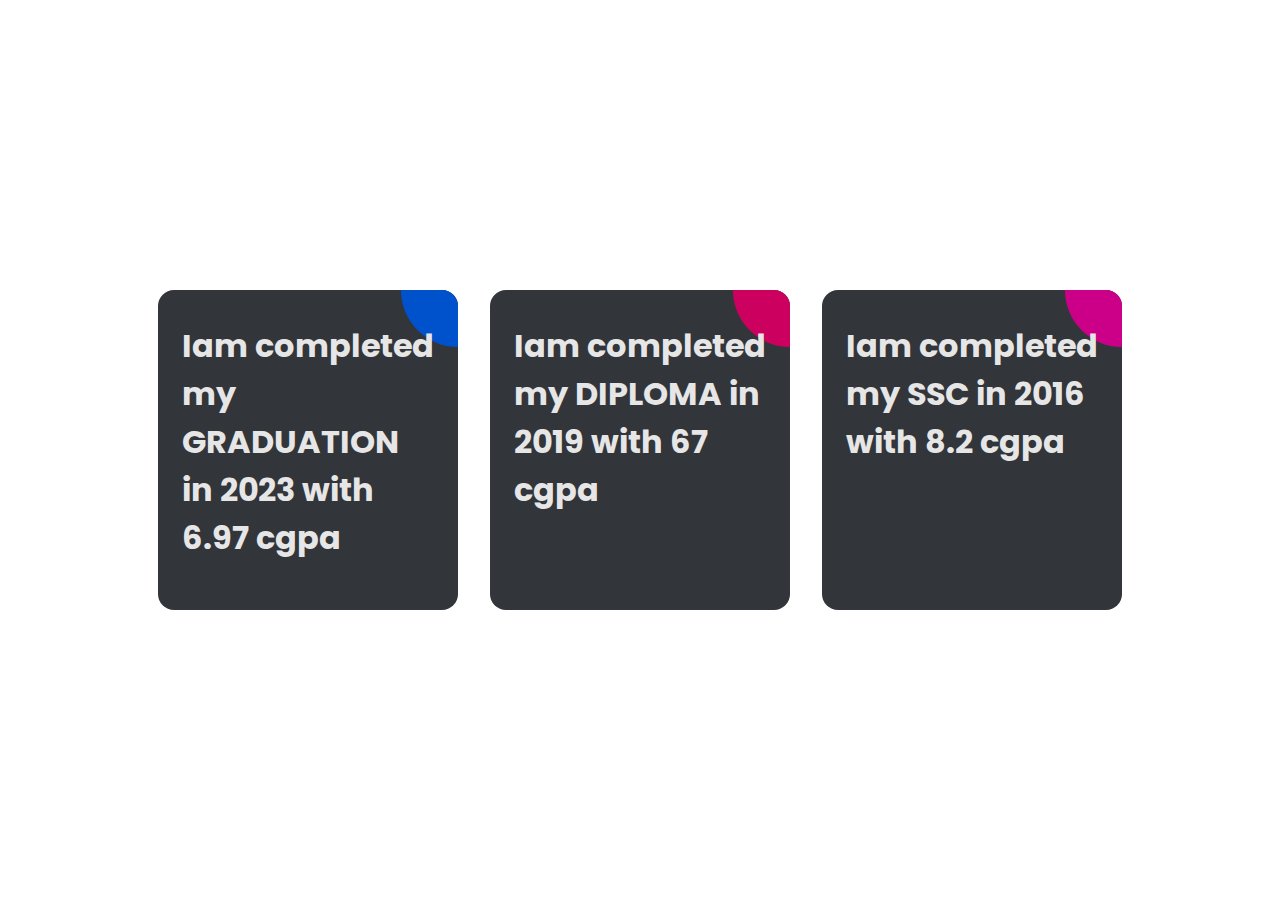
<file: education.html>
<!DOCTYPE html>
<html>
  <head>
    <title>Education details</title>
    <style>
      @import url("https://fonts.googleapis.com/css2?family=Poppins:wght@200;400;700;900&display=swap");
      * {
        margin: 0;
        padding: 0;
        box-sizing: border-box;
      }

      body {
        min-height: 100dvh;
        width: 100%;
        display: flex;
        align-items: center;
        justify-content: center;
        font-family: "Poppins";
      }

      a {
        text-decoration: none;
        color: inherit;
      }
      .cards {
        display: flex;
        column-gap: 2rem;
      }
      .card {
        padding: 2rem 1.5rem;
        max-width: 300px;
        background-color: #323539;
        color: hsl(0, 0%, 90%);
        position: relative;
        border-radius: 1rem;
        overflow: hidden;

        &::before {
          content: "";
          position: absolute;
          top: 0;
          right: 0;
          height: 100%;
          width: 100%;

          background-color: hsl(216, 100%, 40%);
          /* background-color: hsl(320, 100%, 40%); */
          clip-path: circle(18.4% at 100% 0);
          transition: clip-path 0.5s ease;
        }

        & .card-content {
          position: relative;
          display: flex;
          flex-direction: column;
          row-gap: 1rem;
        }

        & .card-cta {
          width: fit-content;
          background-color: transparent;
          border: none;
          outline: none;
          cursor: pointer;
          color: hsl(0, 0%, 90%);

          & svg {
            padding-left: 0.25rem;
          }

          & svg path {
            fill: hsl(0, 0%, 90%);
          }
        }

        &:hover {
          &::before {
            clip-path: circle(150% at 100% 0%);
          }
        }

        &:nth-child(2) {
          &::before {
            background-color: hsl(332, 100%, 40%);
          }
        }
        &:nth-child(3) {
          &::before {
            /* background-color: hsl(216, 100%, 40%); */
            background-color: hsl(320, 100%, 40%);
          }
        }
      }
    </style>
  </head>
  <body>
    <div class="cards">
      <article class="card">
        <div class="card-content">
          <h1 class="card-header">
            Iam completed my GRADUATION in 2023 with 6.97 cgpa
          </h1>
          <a href="/" class="card-cta"> </a>
        </div>
      </article>
      <article class="card">
        <div class="card-content">
          <h1 class="card-header">
            Iam completed my DIPLOMA in 2019 with 67 cgpa
          </h1>
          <a href="/" class="card-cta"> </a>
        </div>
      </article>
      <article class="card">
        <div class="card-content">
          <h1 class="card-header">
            Iam completed my SSC in 2016 with 8.2 cgpa
          </h1>
          <a href="/" class="card-cta"> </a>
        </div>
      </article>
    </div>
  </body>
</html>
</file>
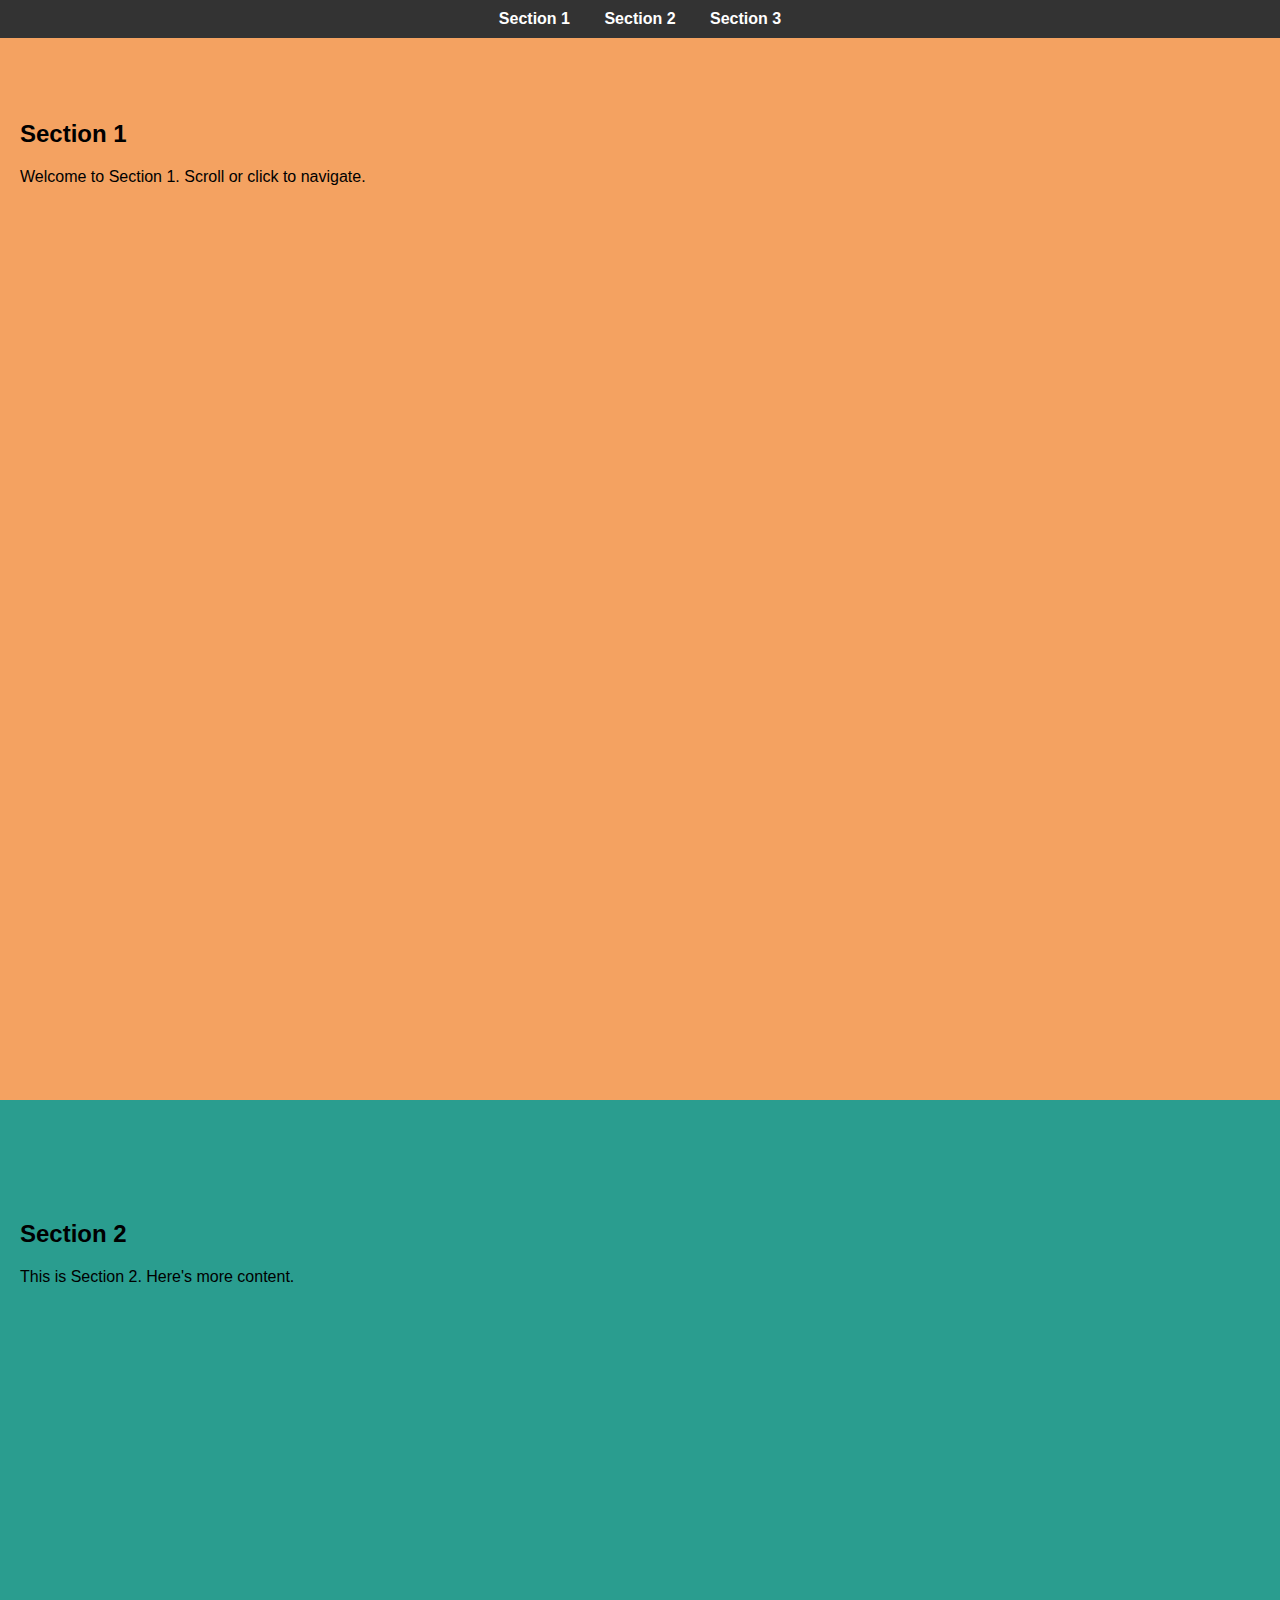
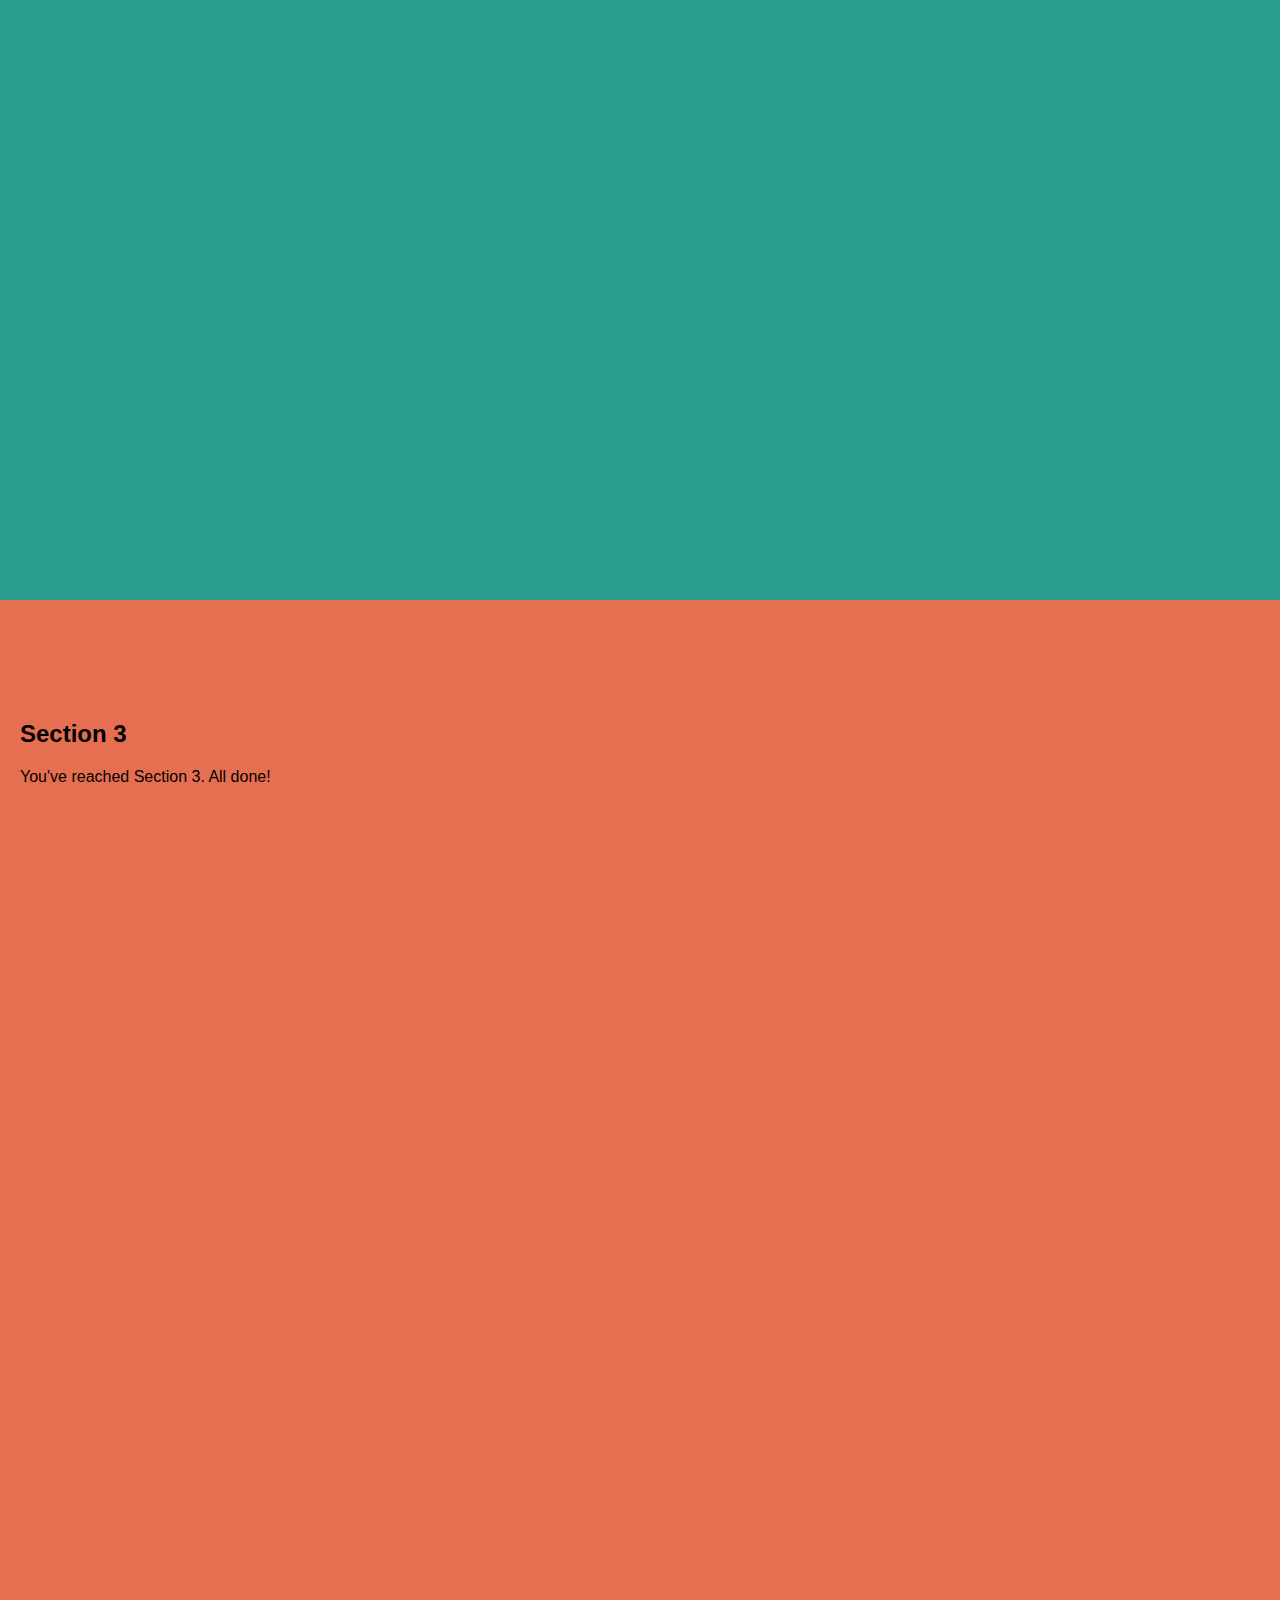
<file: index2.html>
<!DOCTYPE html>
<html lang="en">
<head>
  <meta charset="UTF-8">
  <title>In-Page Navigation</title>
  <style>
    body {
      font-family: Arial, sans-serif;
      margin: 0;
    }

    nav {
      position: fixed;
      top: 0;
      width: 100%;
      background-color: #333;
      padding: 10px 0;
      text-align: center;
      z-index: 1000;
    }

    nav a {
      color: white;
      margin: 0 15px;
      text-decoration: none;
      font-weight: bold;
    }

    nav a:hover {
      text-decoration: underline;
    }

    section {
      padding: 100px 20px;
      height: 100vh;
    }

    #section1 { background-color: #f4a261; }
    #section2 { background-color: #2a9d8f; }
    #section3 { background-color: #e76f51; }

    /* Add smooth scroll behavior */
    html {
      scroll-behavior: smooth;
    }
  </style>
</head>
<body>

  <nav>
    <a href="#section1">Section 1</a>
    <a href="#section2">Section 2</a>
    <a href="#section3">Section 3</a>
  </nav>

  <section id="section1">
    <h2>Section 1</h2>
    <p>Welcome to Section 1. Scroll or click to navigate.</p>
  </section>

  <section id="section2">
    <h2>Section 2</h2>
    <p>This is Section 2. Here's more content.</p>
  </section>

  <section id="section3">
    <h2>Section 3</h2>
    <p>You've reached Section 3. All done!</p>
  </section>

</body>
</html>
</file>
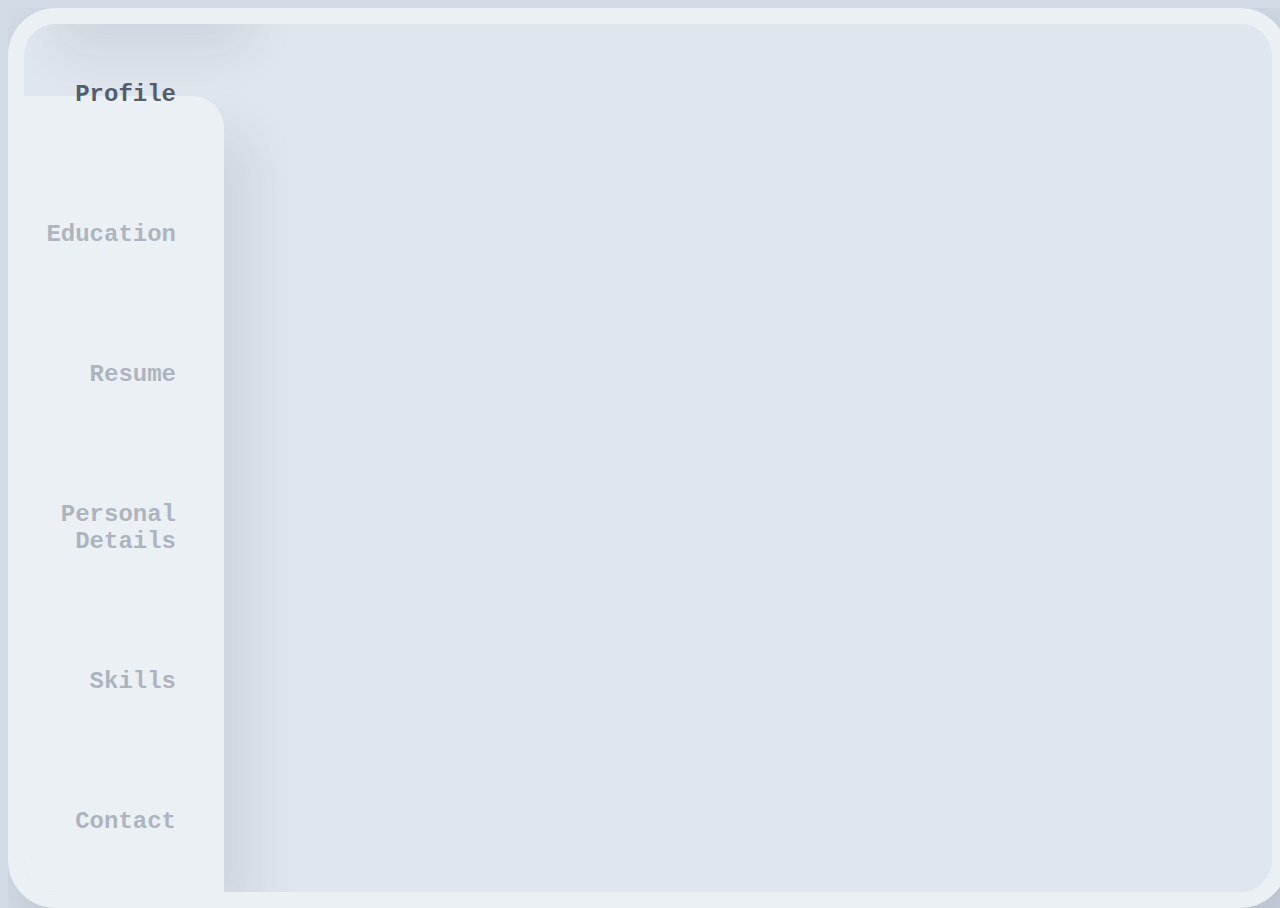
<file: portfolio.html>
<!DOCTYPE html>
<html>
  <head>
    <title>Portfolio</title>
    <link rel="stylesheet" href="./portfolio.css" />
    <style>
      /* Remove underline from anchor tags */
      a.profile {
        text-decoration: none; /* Removes underline */
        color: #525d6f;
      }

      /* Optional: Styling for the anchor tag */
      a.profile:hover {
        color: #69686b; /* Optional: Change color on hover */
      }
      a.education {
        text-decoration: none;
        color: #525d6f;
      }
      a.education:hover {
        color: #69686b;
      }
      a.resume {
        text-decoration: none;
        color: #525d6f;
      }
      a.resume:hover {
        color: #69686b;
      }
    </style>
  </head>
  <body>
    <div class="popup">
      <div class="tabs">
        <input type="radio" id="tab1" name="tab" checked="true" />
        <label for="tab1" target="container">
          <a class="profile" href="./navigates/profile.html">Profile</a>
        </label>
        <input type="radio" id="tab2" name="tab" />
        <label for="tab2">
          <a class="education" href="./navigates/education.html">Education</a>
        </label>
        <input type="radio" id="tab3" name="tab" />
        <label for="tab3" target="container">
          <a class="resume" href="./navigates/resume.html">Resume</a>
        </label>
        <input type="radio" id="tab4" name="tab" />
        <label for="tab4" target="container">
          <a class="resume" href="./navigates/personaldetails.html"
            >Personal Details</a
          >
        </label>
        <input type="radio" id="tab5" name="tab" />
        <label for="tab5" target="container">Skills</label>
        <input type="radio" id="tab6" name="tab" />
        <label for="tab6" target="container">Contact</label>
        <div class="marker">
          <div id="top"></div>
          <div id="bottom"></div>
        </div>
      </div>
    </div>
  </body>
</html>
</file>
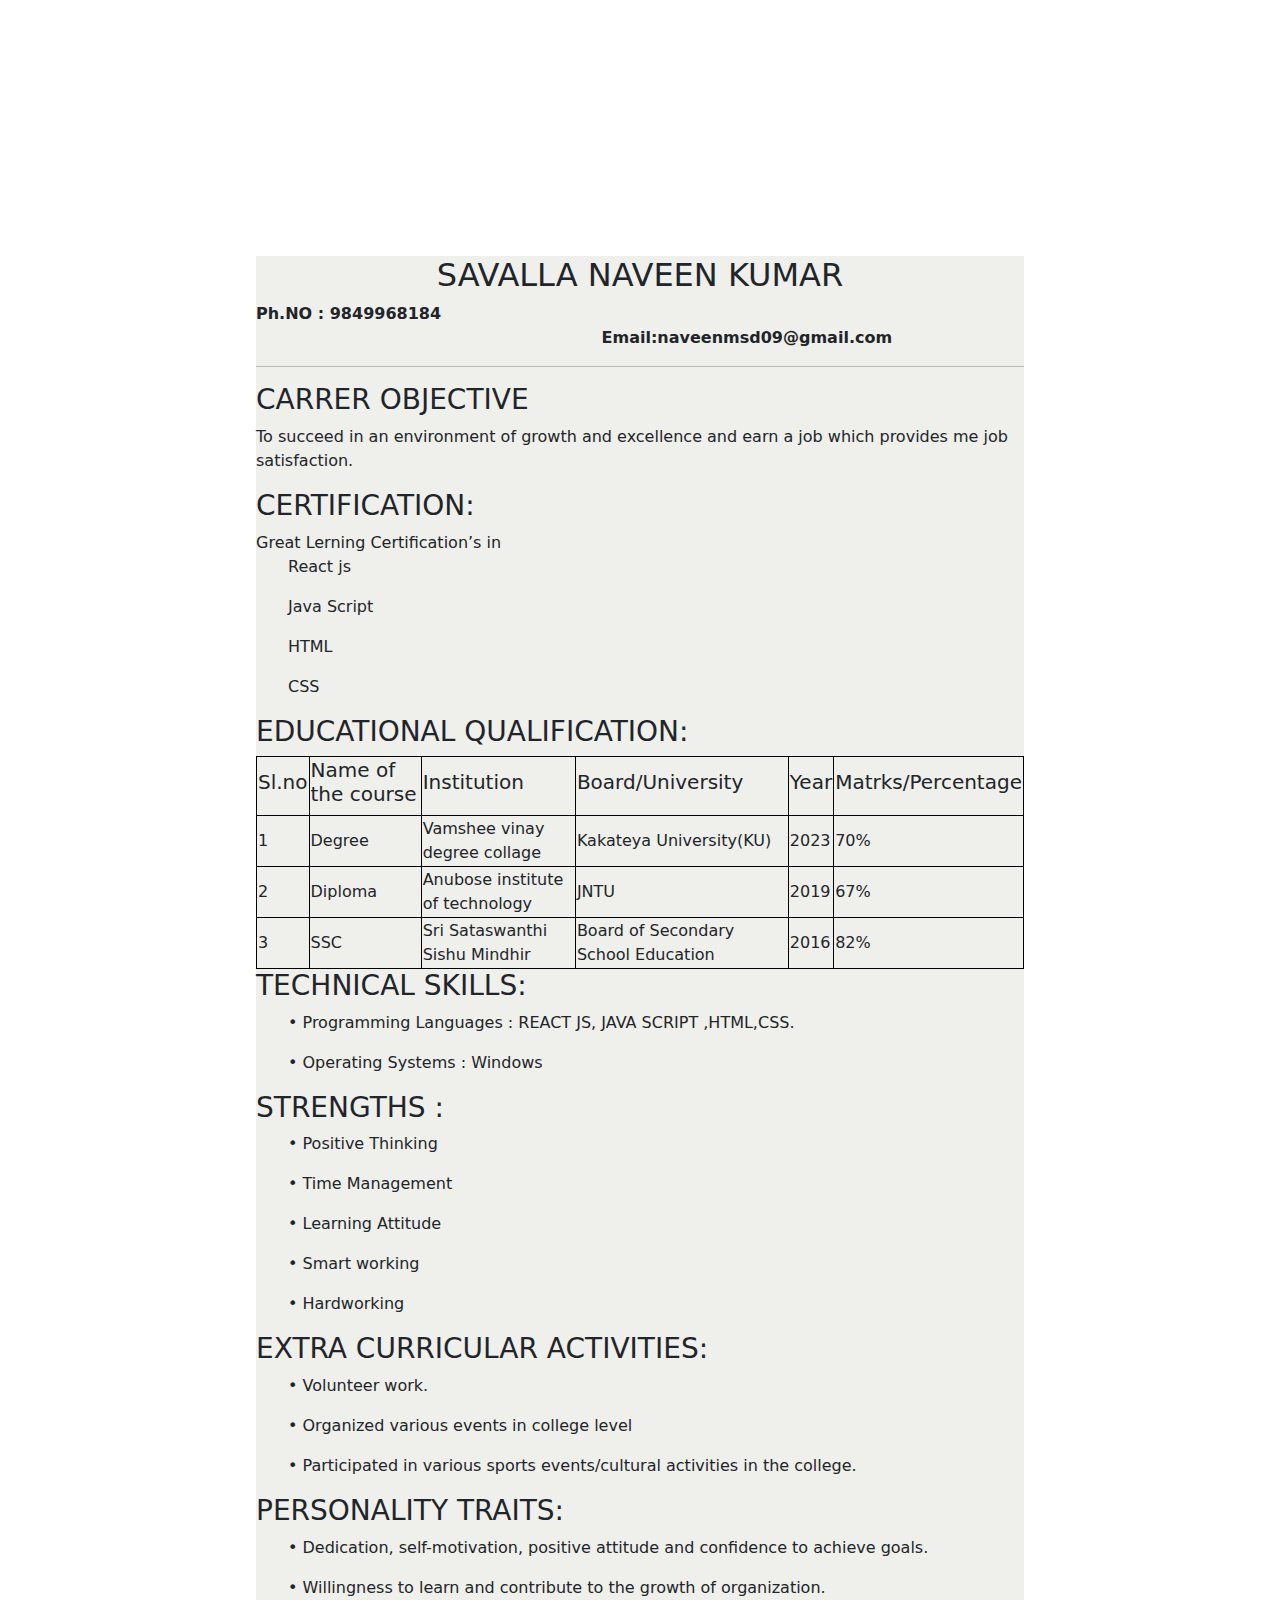
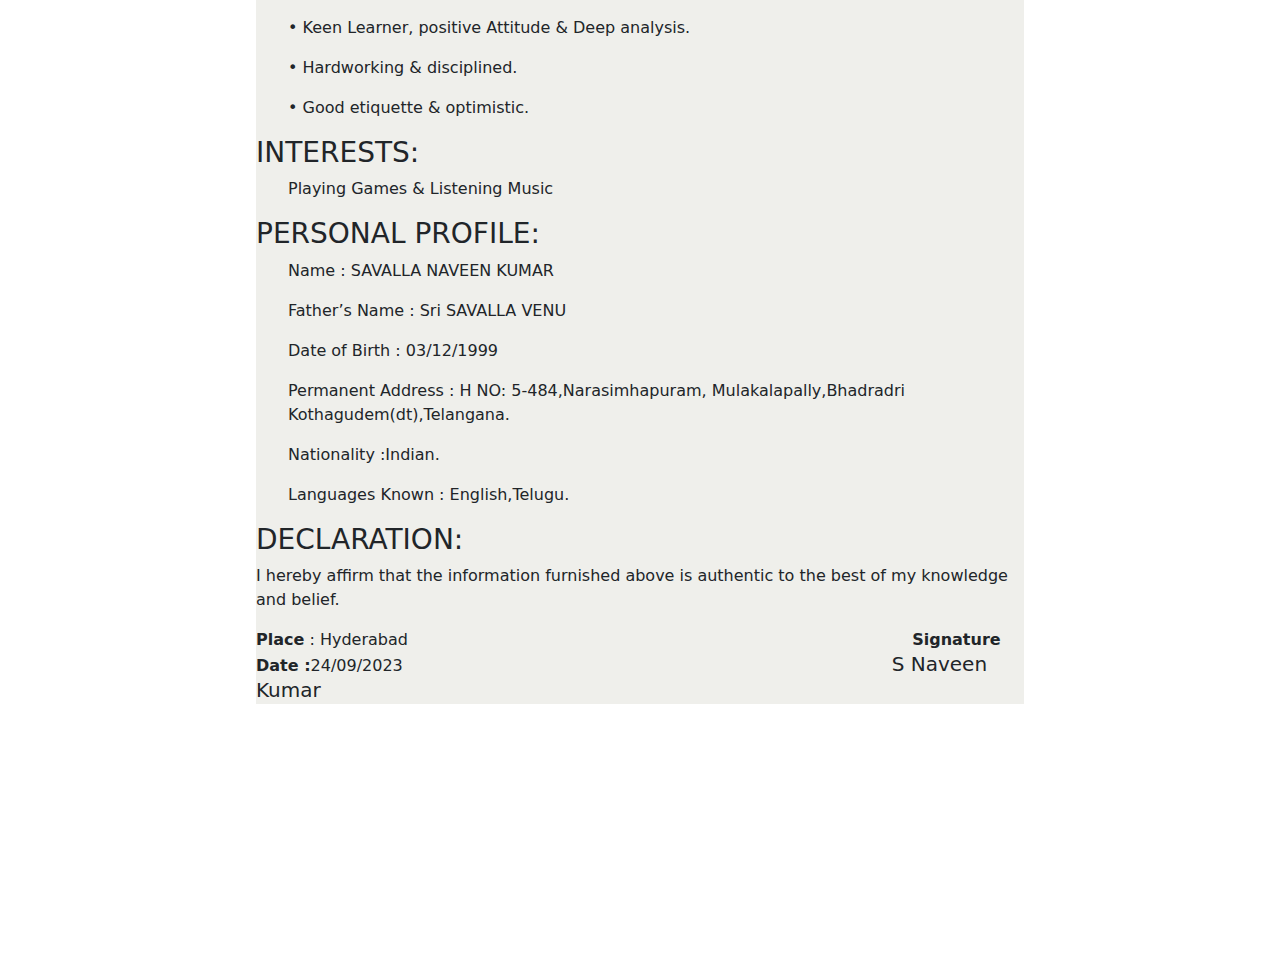
<file: resume.html>
<!DOCTYPE html>
<html>
  <head>
    <title>Resume</title>
    <!-- <link rel="stylesheet" href="resume.css"> -->
    <link rel="stylesheet" href="bootstrap.css" />
    <style>
      table,
      th,
      td {
        border: 1px solid black;
      }
      .header {
        text-align: center;
      }
      .mail {
        text-align: center;
      }
      .table {
        margin: 10px;
        padding: 10px;
      }
      .body {
        margin: 20%;
      }
      .bg {
        background-color: rgb(239, 239, 235);
      }
      .gmail {
        text-align: center;
      }
      .cba {
        display: inline;
      }
      .abc {
        display: inline;
      }
      .efg {
        display: inline;
      }
    </style>
  </head>
  <body class="body" class="m-2">
    <div class="bg">
      <div>
        <h2 class="header">SAVALLA NAVEEN KUMAR</h2>
        <div>
          <table>
            <div class="cba">
              <h6 class="cba"><b>Ph.NO : 9849968184</b></h6>
              <h6 class="cba" style="padding-left: 45%">
                <b>Email:naveenmsd09@gmail.com</b>
              </h6>
            </div>
          </table>
          <hr />
        </div>
        <div>
          <h3>CARRER OBJECTIVE</h3>
          <p>
            To succeed in an environment of growth and excellence and earn a job
            which provides me job satisfaction.
          </p>
        </div>
        <div>
          <h3>CERTIFICATION:</h3>
          Great Lerning Certification’s in
          <ul>
            React js
          </ul>
          <ul>
            Java Script
          </ul>
          <ul>
            HTML
          </ul>
          <ul>
            CSS
          </ul>
        </div>
        <div>
          <h3>EDUCATIONAL QUALIFICATION:</h3>
          <table>
            <thead>
              <tr>
                <th><h5>Sl.no</h5></th>
                <th><h5>Name of the course</h5></th>
                <th><h5>Institution</h5></th>
                <th><h5>Board/University</h5></th>
                <th><h5>Year</h5></th>
                <th><h5>Matrks/Percentage</h5></th>
              </tr>
            </thead>
            <tr>
              <td>1</td>
              <td>Degree</td>
              <td>Vamshee vinay degree collage</td>
              <td>Kakateya University(KU)</td>
              <td>2023</td>
              <td>70%</td>
            </tr>
            <tr>
              <td>2</td>
              <td>Diploma</td>
              <td>Anubose institute of technology</td>
              <td>JNTU</td>
              <td>2019</td>
              <td>67%</td>
            </tr>
            <tr>
              <td>3</td>
              <td>SSC</td>
              <td>Sri Sataswanthi Sishu Mindhir</td>
              <td>Board of Secondary School Education</td>
              <td>2016</td>
              <td>82%</td>
            </tr>
          </table>
        </div>
        <div>
          <h3>TECHNICAL SKILLS:</h3>
          <ul>
            • Programming Languages : REACT JS, JAVA SCRIPT ,HTML,CSS.
          </ul>
          <ul>
            • Operating Systems : Windows
          </ul>
        </div>
        <div>
          <h3>STRENGTHS :</h3>
        </div>
        <ul>
          • Positive Thinking
        </ul>
        <ul>
          • Time Management
        </ul>
        <ul>
          • Learning Attitude
        </ul>
        <ul>
          • Smart working
        </ul>
        <ul>
          • Hardworking
        </ul>
      </div>
      <div>
        <h3>EXTRA CURRICULAR ACTIVITIES:</h3>
        <ul>
          • Volunteer work.
        </ul>
        <ul>
          • Organized various events in college level
        </ul>
        <ul>
          • Participated in various sports events/cultural activities in the
          college.
        </ul>
      </div>
      <div>
        <h3>PERSONALITY TRAITS:</h3>
        <ul>
          • Dedication, self-motivation, positive attitude and confidence to
          achieve goals.
        </ul>
        <ul>
          • Willingness to learn and contribute to the growth of organization.
        </ul>
        <ul>
          • Keen Learner, positive Attitude & Deep analysis.
        </ul>
        <ul>
          • Hardworking & disciplined.
        </ul>
        <ul>
          • Good etiquette & optimistic.
        </ul>
      </div>
      <div>
        <h3>INTERESTS:</h3>
        <ul>
          Playing Games & Listening Music
        </ul>
      </div>
      <div>
        <h3>PERSONAL PROFILE:</h3>
        <ul>
          Name : SAVALLA NAVEEN KUMAR
        </ul>
        <ul>
          Father’s Name : Sri SAVALLA VENU
        </ul>
        <ul>
          Date of Birth : 03/12/1999
        </ul>
        <ul>
          Permanent Address : H NO: 5-484,Narasimhapuram,
          Mulakalapally,Bhadradri Kothagudem(dt),Telangana.
        </ul>
        <ul>
          Nationality :Indian.
        </ul>
        <ul>
          Languages Known : English,Telugu.
        </ul>
      </div>
      <div>
        <h3>DECLARATION:</h3>
        <p>
          I hereby affirm that the information furnished above is authentic to
          the best of my knowledge and belief.
        </p>
      </div>
      <div>
        <div>
          <h6 class="abc"><b>Place</b> : Hyderabad</h6>
          <h6 class="abc" style="padding-left: 65%"><b>Signature</b></h6>
        </div>
        <div>
          <h6 class="efg"><b>Date :</b>24/09/2023</h6>
          <h5 class="efg" style="padding-left: 63%">S Naveen Kumar</h5>
        </div>
      </div>
    </div>
  </body>
</html>
</file>
<file: portfolio.css>
html,
body{
    height: 100%;
    width: 100%;
    overflow: hidden;
    background-color: #d3dce6;
    font-family: monospace; 
  }
  body{
    display: flex;
    justify-content: center;
    align-items: center;
  }
  label{
    font-size: 24px;
    font-weight: 700; 
    cursor: pointer; 
    color: #525d6f; 
    opacity: .4; 
    transition: opacity .4s ease-in-out;
    display: block; 
    width: calc(100% - 48px) ;
    text-align: right; 
    z-index: 100; 
    user-select: none;
  }
  input[type="radio"]{
    display: none;
    width: 0;
  }
  label:hover, input[type="radio"]:checked+label {
    opacity: 1; 
  }
  .popup{
    width: 100%;
    height: 100%;
    min-height: 100%; 
    max-height: 100%; 
    border-radius: 48px;
    box-sizing: border-box; 
    border: 16px solid #ebf0f4;
    background-color: #dfe6ed;
    overflow: hidden;
    box-shadow: 16px 16px 48px #2e364330; 
  }
  .tabs{
    width: 100%;
    max-width: 200px;
    height: 100%;
    display: flex;
    flex-direction: column; 
    justify-content: space-around; 
    position: relative;
  }
  .marker{
    position: absolute; 
    width: 100%;
    height: 200%;
    display: flex; 
    flex-direction: column;
    top: calc(-100% );
    left: 0;
    transition: transform .2s ease-in-out; 
  }
  .marker #bottom, .marker #top{
    background-color: #ebf0f4;
    box-shadow: 32px 32px 48px #2e364315; 
  }
  .marker #top{
    height: calc(50%);
    margin-bottom: auto; 
    border-radius: 0 0 32px 0; 
  }
  .marker #bottom{
    height: calc(50% - 72px);
    border-radius: 0 32px 0 0; 
  }
  #tab1:checked ~ .marker{transform: translateY(calc(calc(50% / 6) * 0));}
  #tab2:checked ~ .marker{transform: translateY(calc(calc(50% / 6) * 1));}
  #tab3:checked ~ .marker{transform: translateY(calc(calc(50% / 6) * 2));}
  #tab4:checked ~ .marker{transform: translateY(calc(calc(50% / 6) * 3));}
  #tab5:checked ~ .marker{transform: translateY(calc(calc(50% / 6) * 4));}
  #tab6:checked ~ .marker{transform: translateY(calc(calc(51% / 6) * 5));}
</file>
